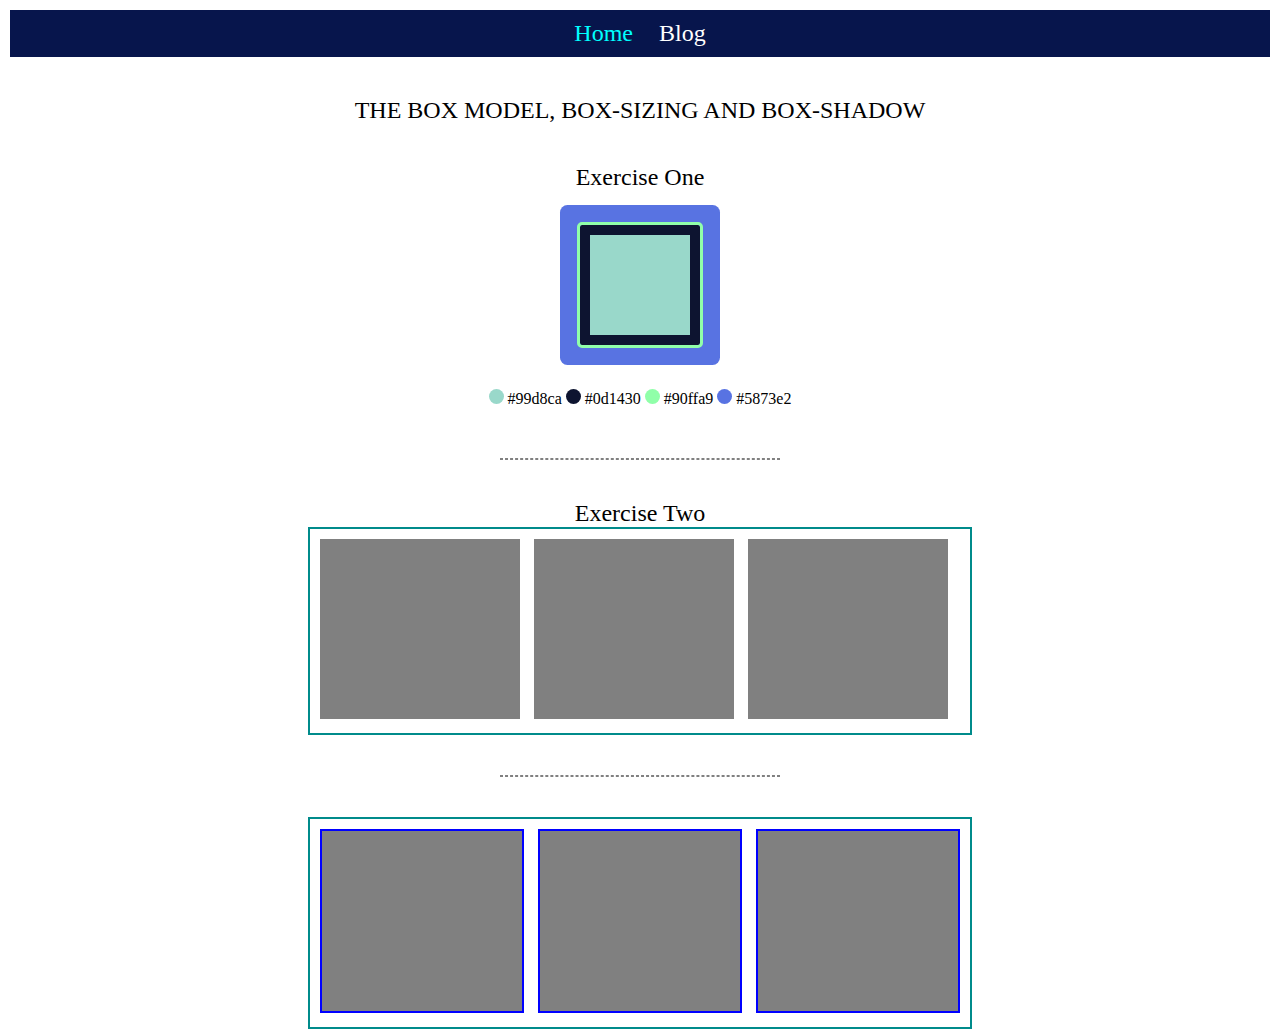
<file: index.html>
<!DOCTYPE html>
<html lang="en">
  <head>
    <meta charset="UTF-8" />
    <meta http-equiv="X-UA-Compatible" content="IE=edge" />
    <meta name="viewport" content="width=device-width, initial-scale=1.0" />
    <title>Checkpoint-1</title>
    <link rel="stylesheet" href="styles.css" />
  </head>
  <body>
    <header class="header">
      <nav>
        <a class="navigation green" href="homepage">Home</a>
        <a class="navigation white" href="Blog.html">Blog</a>
      </nav>
    </header>
    <main>
      <section>
        <header class="header1">
          <h1>THE BOX MODEL, BOX-SIZING AND BOX-SHADOW</h1>
        </header>
        <p>Exercise One</p>
        <div>
          <div class="box"></div>
          <div class="marker">
            <span class="circle1"></span>
            <span>#99d8ca</span>
            <span class="circle2"></span>
            <span>#0d1430</span>
            <span class="circle3"></span>
            <span>#90ffa9</span>
            <span class="circle4"></span>
            <span>#5873e2</span>
          </div>
        <hr>
      </section>
    </main>
    <section>
      <p>Exercise Two</p>
      <div>
        <div class="container1">
        <div class="child-box"></div>
        <div class="child-box"></div>
        <div class="child-box"></div>
      </div>
      <hr>
    </section>
    <section>
        <div>
        <div class="container2">
        <div class="child-box1"></div>
        <div class="child-box1"></div>
        <div class="child-box1"></div>
      </div>
    </section>
  </body>
</html>
</file>
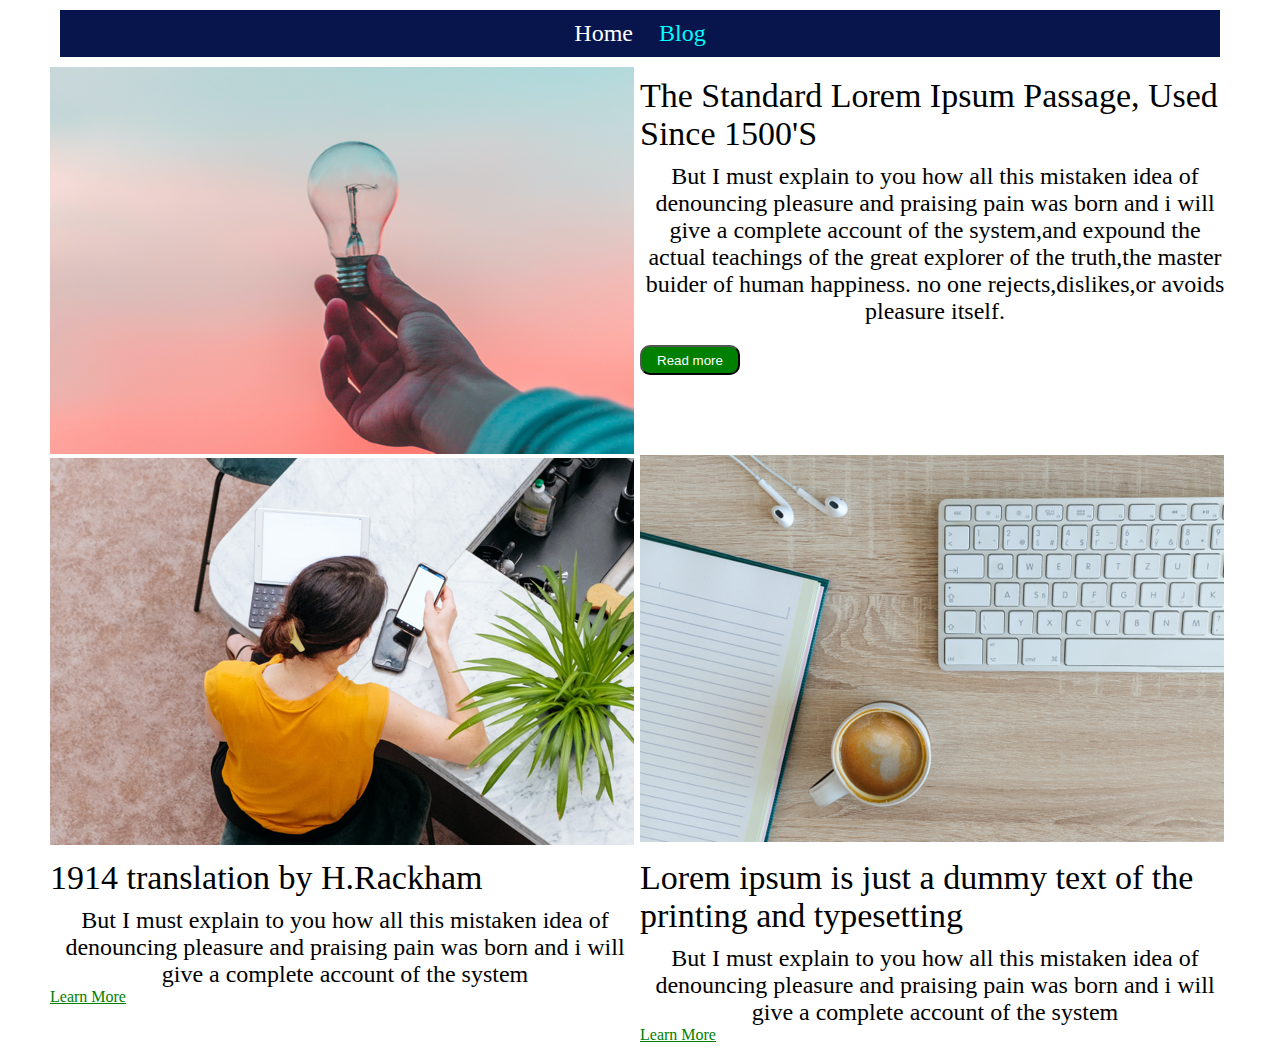
<file: Blog.html>
<!DOCTYPE html>
<html lang="en">
  <head>
    <meta charset="UTF-8" />
    <meta http-equiv="X-UA-Compatible" content="IE=edge" />
    <meta name="viewport" content="width=device-width, initial-scale=1.0" />
    <title>Blog</title>
    <link rel="stylesheet" href="styles.css" />
  </head>
  <body class="blog-section">
    <header class="header">
      <nav>
        <a class="navigation white" href="index.html">Home</a>
        <a class="navigation green" href="Blog.html">Blog</a>
      </nav>
    </header>
    <section class="blog-container">
      <div class="style1">
        <img class="image" src="pic1.png" />
      </div>

      <div class="style2">
        <h2>The Standard Lorem Ipsum Passage, Used Since 1500'S</h2>
        <p>
          But I must explain to you how all this mistaken idea of denouncing
          pleasure and praising pain was born and i will give a complete account
          of the system,and expound the actual teachings of the great explorer
          of the truth,the master buider of human happiness. no one
          rejects,dislikes,or avoids pleasure itself.
        </p>
        <button onclick="myFunction()" class="myBtn">Read more</button>
      </div>
    </section>
    <section class="blog-container1">
      <div class="style3">
        <img src="pic02.png" />
      </div>
      <div class="style4">
        <img src="pic03.png" />
      </div>
    </section>
    <section class="blog-container2">
      <div class="para1">
        <h2>1914 translation by H.Rackham</h2>
        <p>
          But I must explain to you how all this mistaken idea of denouncing
          pleasure and praising pain was born and i will give a complete account
          of the system
        </p>
        <nav>
          <a href="#">Learn More</a>
        </nav>
      </div>
      <div class="para2">
        <h2>
          Lorem ipsum is just a dummy text of the printing and typesetting
        </h2>
        <p>
          But I must explain to you how all this mistaken idea of denouncing
          pleasure and praising pain was born and i will give a complete account
          of the system
        </p>
        <nav>
          <a href="#">Learn More</a>
        </nav>
      </div>
    </section>
  </body>
</html>
</file>
<file: styles.css>
/* http://meyerweb.com/eric/tools/css/reset/ 
   v2.0 | 20110126
   License: none (public domain)
*/

html,
body,
div,
span,
applet,
object,
iframe,
h1,
h2,
h3,
h4,
h5,
h6,
p,
blockquote,
pre,
a,
abbr,
acronym,
address,
big,
cite,
code,
del,
dfn,
em,
img,
ins,
kbd,
q,
s,
samp,
small,
strike,
strong,
sub,
sup,
tt,
var,
b,
u,
i,
center,
dl,
dt,
dd,
ol,
ul,
li,
fieldset,
form,
label,
legend,
table,
caption,
tbody,
tfoot,
thead,
tr,
th,
td,
article,
aside,
canvas,
details,
embed,
figure,
figcaption,
footer,
header,
hgroup,
menu,
nav,
output,
ruby,
section,
summary,
time,
mark,
audio,
video {
  margin: 0;
  padding: 0;
  border: 0;
  font-size: 100%;
  font: inherit;
  vertical-align: baseline;
}
/* HTML5 display-role reset for older browsers */
article,
aside,
details,
figcaption,
figure,
footer,
header,
hgroup,
menu,
nav,
section {
  display: block;
}
ol,
ul {
  list-style: none;
}
blockquote,
q {
  quotes: none;
}
blockquote:before,
blockquote:after,
q:before,
q:after {
  content: "";
  content: none;
}
table {
  border-collapse: collapse;
  border-spacing: 0;
}
/*custom styles*/

.header {
  background-color: #07154c;
  font-size: 24px;
  text-align: center;
  text-decoration: none;
  margin: 10px;
  padding: 10px;
}
.navigation {
  text-decoration: none;
  padding: 0 10px;
}
.green {
  color: aqua;
}
.white {
  color: white;
}
.header1 {
  font-size: 24px;
  text-align: center;
  margin: 40px 0;
}
p {
  font-size: 24px;
  text-align: center;
}
.box {
  width: 100px;
  height: 100px;
  background-color: #99d8ca;
  margin: 34px auto;
  border: 10px solid hsl(228, 57%, 12%);
  outline: 3px solid #90ffa9;
  box-shadow: 0 0 0 20px #5873e2;
  border-radius: 2px;
}

.marker {
  text-align: center;
  padding: 10px 0;
}
.circle1 {
  width: 15px;
  height: 15px;
  background-color: #99d8ca;
  border-radius: 50%;
  display: inline-block;
}
.circle2 {
  width: 15px;
  height: 15px;
  background-color: #0d1430;
  border-radius: 50%;
  display: inline-block;
}
.circle3 {
  width: 15px;
  height: 15px;
  background-color: #90ffa9;
  border-radius: 50%;
  display: inline-block;
}
.circle4 {
  width: 15px;
  height: 15px;
  background-color: #5873e2;
  border-radius: 50%;
  display: inline-block;
}
hr {
  border: 1px dashed gray;
  margin: 40px 500px;
}

.container1 {
  width: 660px;
  border: 2px solid darkcyan;
  margin: 0 auto;
}
.child-box {
  width: 200px;
  height: 180px;
  background-color: gray;
  display: inline-block;
  margin: 10px 0 10px 10px;
}
.container2 {
  width: 660px;
  border: 2px solid darkcyan;
  margin: 0 auto;
}
.child-box1 {
  width: 200px;
  height: 180px;
  background-color: gray;
  display: inline-block;
  border: 2px solid blue;
  margin: 10px 0 10px 10px;
}
.blog-section {margin:0 50px;}
h2 {
  font-size: 34px;
  padding: 10px 0;
}
.para-container {
  padding: 0 100px;
}
.myBtn {
  color: white;
  background-color: green;
  width: 100px;
  height: 30px;
  border-radius: 10px;
  margin: 20px 0;
}
.style1 {float: left;
  width: 50%;
}
.style2 {float:right
  width: 50%;padding-bottom:60px;
}
.style3 {float: right;
  width: 50%;
}
.style4 {
  width: 50%;float:left;
}
.blog-container2 {display: inline-block;}
.para1 {width:50%;float:left;}
.para2 {width:50%;float:right;}
a {color:green;}
</file>
